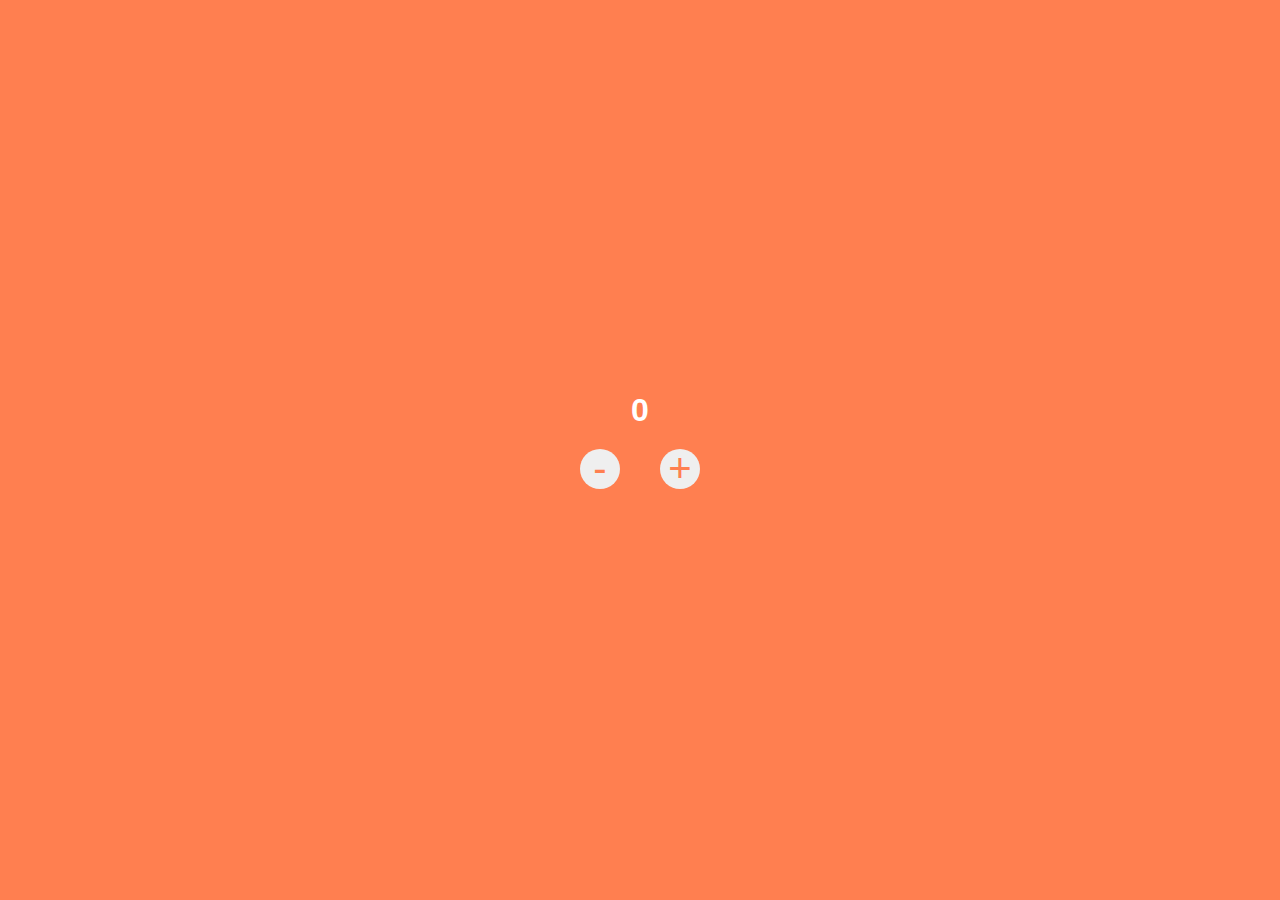
<file: counter-app/index.html>
<!DOCTYPE html>
<html lang="en">
  <head>
    <meta charset="UTF-8" />
    <meta http-equiv="X-UA-Compatible" content="IE=edge" />
    <meta name="viewport" content="width=device-width, initial-scale=1.0" />
    <link rel="stylesheet" href="style.css" />
    <title>Counter App</title>
  </head>
  <body>
    <h1 class="number">0</h1>
    <div class="btns">
      <button class="btn1">-</button>
      <button class="btn2">+</button>
    </div>
    <script src="./app.js"></script>
  </body>
</html>
</file>
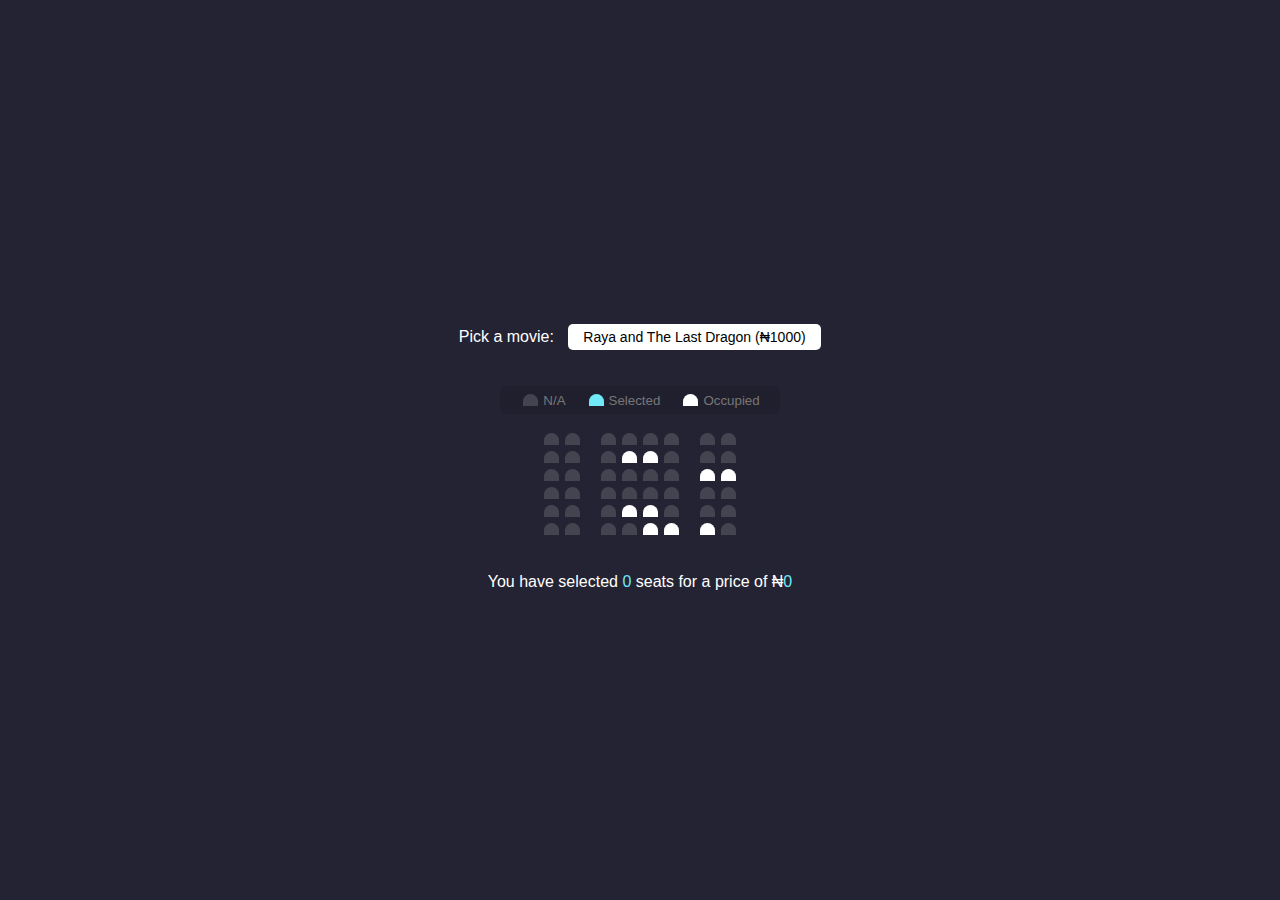
<file: movie-seat-booking/index.html>
<!DOCTYPE html>
<html lang="en">
  <head>
    <meta charset="UTF-8" />
    <meta name="viewport" content="width=device-width, initial-scale=1.0" />
    <meta http-equiv="X-UA-Compatible" content="ie=edge" />
    <link rel="stylesheet" href="style.css" />
    <title>Movie Seat Booking</title>
  </head>
  <body>
    <div class="movie-container">
      <label>Pick a movie:</label>
      <select id="movie">
        <option value="1000">Raya and The Last Dragon (₦1000)</option>
        <option value="1200">The Croods 2 (₦1200)</option>
        <option value="800">Tom & Jerry: The Movie (₦800)</option>
        <option value="900">We Can Be Heros (₦900)</option>
      </select>
    </div>

    <ul class="showcase">
      <li>
        <div class="seat"></div>
        <small>N/A</small>
      </li>
      <li>
        <div class="seat selected"></div>
        <small>Selected</small>
      </li>
      <li>
        <div class="seat occupied"></div>
        <small>Occupied</small>
      </li>
    </ul>

    <div class="container">
      <div class="row">
        <div class="seat"></div>
        <div class="seat"></div>
        <div class="seat"></div>
        <div class="seat"></div>
        <div class="seat"></div>
        <div class="seat"></div>
        <div class="seat"></div>
        <div class="seat"></div>
      </div>
      <div class="row">
        <div class="seat"></div>
        <div class="seat"></div>
        <div class="seat"></div>
        <div class="seat occupied"></div>
        <div class="seat occupied"></div>
        <div class="seat"></div>
        <div class="seat"></div>
        <div class="seat"></div>
      </div>
      <div class="row">
        <div class="seat"></div>
        <div class="seat"></div>
        <div class="seat"></div>
        <div class="seat"></div>
        <div class="seat"></div>
        <div class="seat"></div>
        <div class="seat occupied"></div>
        <div class="seat occupied"></div>
      </div>
      <div class="row">
        <div class="seat"></div>
        <div class="seat"></div>
        <div class="seat"></div>
        <div class="seat"></div>
        <div class="seat"></div>
        <div class="seat"></div>
        <div class="seat"></div>
        <div class="seat"></div>
      </div>
      <div class="row">
        <div class="seat"></div>
        <div class="seat"></div>
        <div class="seat"></div>
        <div class="seat occupied"></div>
        <div class="seat occupied"></div>
        <div class="seat"></div>
        <div class="seat"></div>
        <div class="seat"></div>
      </div>
      <div class="row">
        <div class="seat"></div>
        <div class="seat"></div>
        <div class="seat"></div>
        <div class="seat"></div>
        <div class="seat occupied"></div>
        <div class="seat occupied"></div>
        <div class="seat occupied"></div>
        <div class="seat"></div>
      </div>
    </div>

    <p class="text">
      You have selected <span id="count">0</span> seats for a price of ₦<span
        id="total"
        >0</span
      >
    </p>

    <script src="app.js"></script>
  </body>
</html>
</file>
<file: counter-app/style.css>
* {
  margin: 0;
  padding: 0;
}
body {
  font-family: Arial, Helvetica, sans-serif;
  color: #fff;
  background-color: coral;
  height: 100vh;
  display: flex;
  align-items: center;
  justify-content: center;
  flex-direction: column;
}
.btns {
  display: flex;
  align-items: center;
}
.btn1,
.btn2 {
  width: 40px;
  height: 40px;
  font-size: 40px;
  display: flex;
  align-items: center;
  justify-content: center;
  border-radius: 100%;
  outline: none;
  border: none;
  margin: 20px;
  color: coral;
  cursor: pointer;
  transition: all ease 0.3s;
}
.btn1:hover,
.btn2:hover {
  background-color: rgb(223, 65, 7);
  color: #fff;
  transition: all ease 0.3s;
}
</file>
<file: movie-seat-booking/style.css>
* {
  box-sizing: border-box;
}

body {
  background-color: #242333;
  color: #fff;
  display: flex;
  flex-direction: column;
  align-items: center;
  justify-content: center;
  height: 100vh;
  font-family: "Lato", sans-serif;
  margin: 0;
}

.movie-container {
  margin: 20px 0;
}

.movie-container select {
  background-color: #fff;
  border: 0;
  border-radius: 5px;
  font-size: 14px;
  margin-left: 10px;
  padding: 5px 15px 5px 15px;
  outline: none;
  -moz-appearance: none;
  -webkit-appearance: none;
  appearance: none;
}

.container {
  perspective: 1000px;
  margin-bottom: 30px;
}

.seat {
  background-color: #444451;
  height: 12px;
  width: 15px;
  margin: 3px;
  border-top-left-radius: 10px;
  border-top-right-radius: 10px;
}

.seat.selected {
  background-color: #6feaf6;
}

.seat.occupied {
  background-color: #fff;
}

.seat:nth-of-type(2) {
  margin-right: 18px;
}

.seat:nth-last-of-type(2) {
  margin-left: 18px;
}

.seat:not(.occupied):hover {
  cursor: pointer;
  transform: scale(1.2);
}

.showcase .seat:not(.occupied):hover {
  cursor: default;
  transform: scale(1);
}

.showcase {
  background: rgba(0, 0, 0, 0.1);
  padding: 5px 10px;
  border-radius: 5px;
  color: #777;
  list-style-type: none;
  display: flex;
  justify-content: space-between;
}

.showcase li {
  display: flex;
  align-items: center;
  justify-content: center;
  margin: 0 10px;
}

.showcase li small {
  margin-left: 2px;
}

.row {
  display: flex;
}

p.text {
  margin: 5px 0;
}

p.text span {
  color: #6feaf6;
}
</file>
